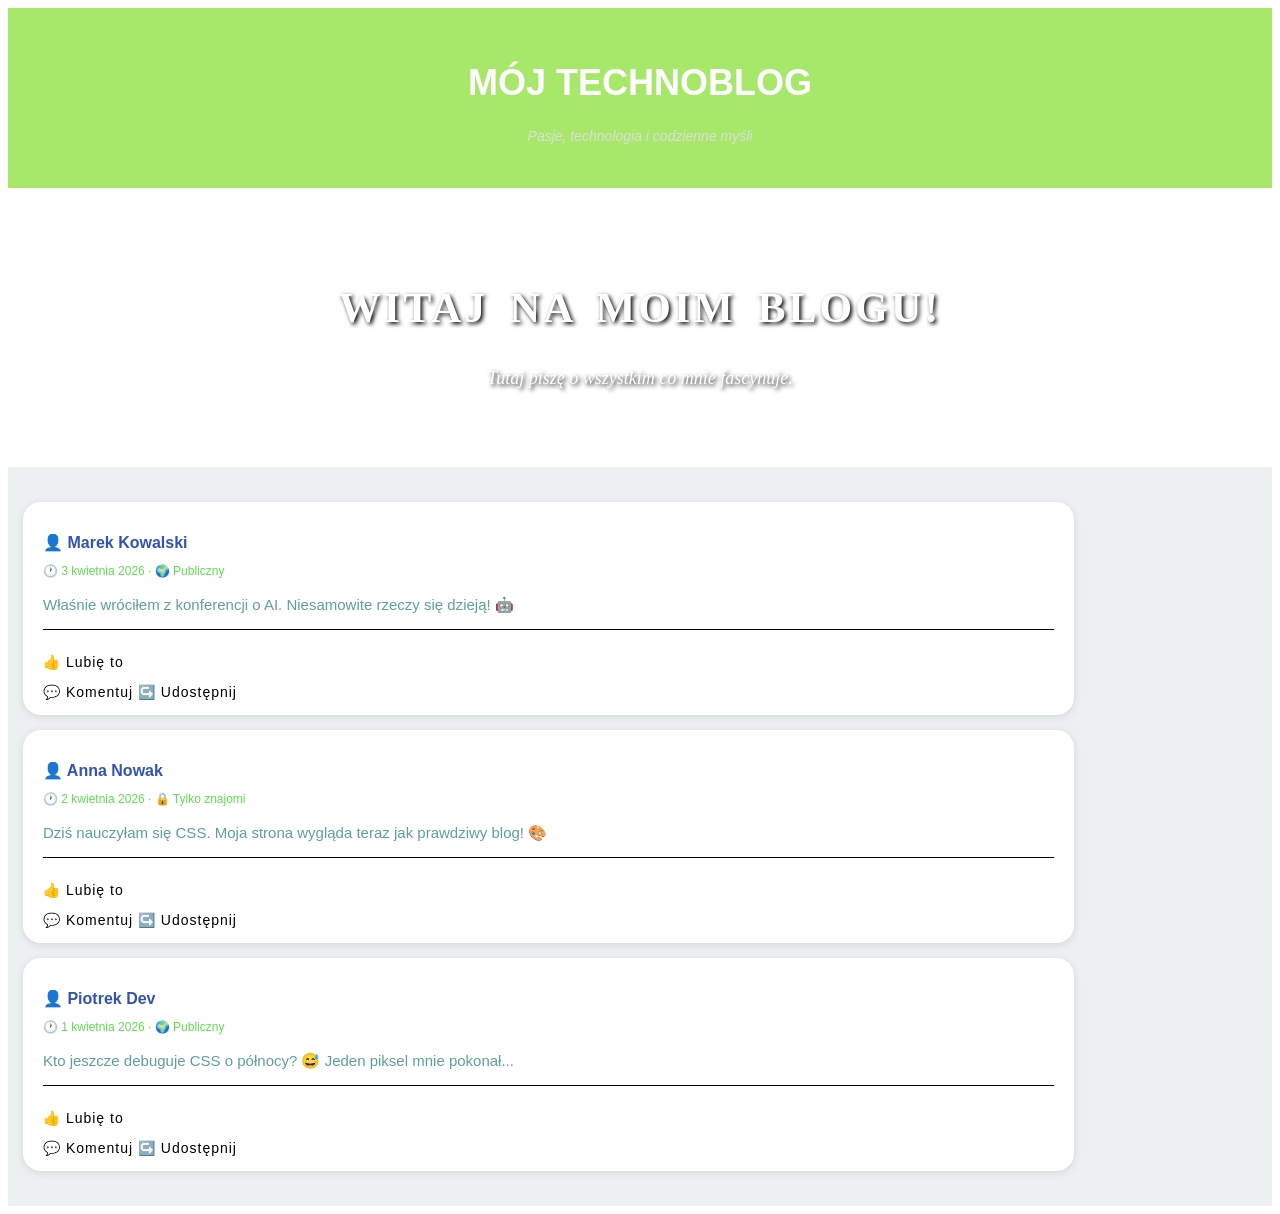
<file: strona2/index.html>
<!DOCTYPE html>
<html lang="pl">
<head>
    <meta charset="UTF-8">
    <title>Mój Blog</title>
    <!-- Tutaj importujemy style -->
    <link rel="stylesheet" href="style.css"/>
</head>
<body>

    <div id="naglowek">
        <h1>Mój Technoblog</h1>
        <p>Pasje, technologia i codzienne myśli</p>
    </div>

    <div id="baner">
        <h2>Witaj na moim blogu!</h2>
        <p>Tutaj piszę o wszystkim co mnie fascynuje.</p>
    </div>

    <div id="tresc">
        <div class="wpis">
            <p class="autor">👤 Marek Kowalski</p>
            <p class="data">🕐 3 kwietnia 2026 · 🌍 Publiczny</p>
            <p class="tekst">Właśnie wróciłem z konferencji o AI. Niesamowite rzeczy się dzieją! 🤖</p>
            <div class="reakcje">
                <p>👍 Lubię to</p>  
                <span>💬 Komentuj</span>
                <span>↪️ Udostępnij</span>
            </div>
        </div>
        <div class="wpis">
            <p class="autor">👤 Anna Nowak</p>
            <p class="data">🕐 2 kwietnia 2026 · 🔒 Tylko znajomi</p>
            <p class="tekst">Dziś nauczyłam się CSS. Moja strona wygląda teraz jak prawdziwy blog! 🎨</p>
            <div class="reakcje">
                <p>👍 Lubię to</p>  
                <span>💬 Komentuj</span>
                <span>↪️ Udostępnij</span>
        </div>
    </div>
        <div class="wpis">
            <p class="autor">👤 Piotrek Dev</p>
            <p class="data">🕐 1 kwietnia 2026 · 🌍 Publiczny</p>
            <p class="tekst">Kto jeszcze debuguje CSS o północy? 😅 Jeden piksel mnie pokonał...</p>
            <div class="reakcje">
                <p>👍 Lubię to</p>  
                <span>💬 Komentuj</span>
                <span>↪️ Udostępnij</span>
        </div>
    </div>
</body>
</html>
</file>
<file: strona2/style.css>
body {
    color: rgb(21, 76, 11);
}

#naglowek {
    background-color: rgb(167, 232, 106); /* kolor tła */
    color: #ffffff; /*kolor czcionki */
    text-align: center; /* wyrównanie tekstu */
    padding: 30px; /* wewnętrzny odstęp */
    font-family: 'Arial', sans-serif; /* czcionka */ 
    letter-spacing: 2xp; /* odstęp między literami */
}

#naglowek h1 {
    font-size: 36px; /* wielkość czcionki */
    font-weight: bold;
    text-transform: uppercase;
}

#naglowek p {
    font-size: 14px;
    font-style: italic;
    color:#dddddd;
}

#baner {
    background-image: url('https://picsum.photos/1200/300?random=1');
    background-size: cover; /*obraz pokrywa cały div */
    background-position: center; /*wyśrodkowanie obrazu */
    color: #ffffff;
    text-align: center;
    padding: 60px 20px;
    text-shadow: 2px 2px 4px #000000;
}

#baner h2 {
    font-size: 42px;
    font-weight: bold;
    line-height: 1.2; /* wysokość lini */
    letter-spacing: 3px;
    text-transform: uppercase;
    word-spacing: 8px;
}

#baner p {
    font-size: 18px;
    font-style: italic;
    white-space: nowrap; /* zakaz łamania tekstu */
    direction: ltr;
}

/* Sekcja treści */
#tresc {
    width: 100%; /* pełna szerokość */
    background-color: #ecf0f1;
    padding: 20px 0;
    min-height: 300px;
}

/* Każdy wpis wygląda jak post z Facebooka */
.wpis {
    width: 80%;
    margin: 15px ;
    background-color: white;
    border-radius: 18px;
    padding: 15px 20px;
    box-shadow: 0 2px 8px rgba(0, 0, 0, 0.1);
    font-family: 'Helvetica', Arial, sens-serif
}

.wpis .autor {
    font-weight: bold;
    font-size: 16px;
    color: rgb(50, 83, 180);
    margin-bottom: 2px;
}

.wpis .data {
    font-size: 12px;
    color: rgb(94, 222, 80);
    margin-bottom: 10px;
}

.wpis .tekst {
    font-size: 15px;
    color: cadetblue;
    line-height: 1.6;
    margin-bottom: 12px;
}

.wpis .reakcje {
    border-top: 1px solid black;
    padding-top: 10px;
    color:black;
    font-size: 14px;
    letter-spacing: 1px;
    cursor: pointer;
}
</file>
